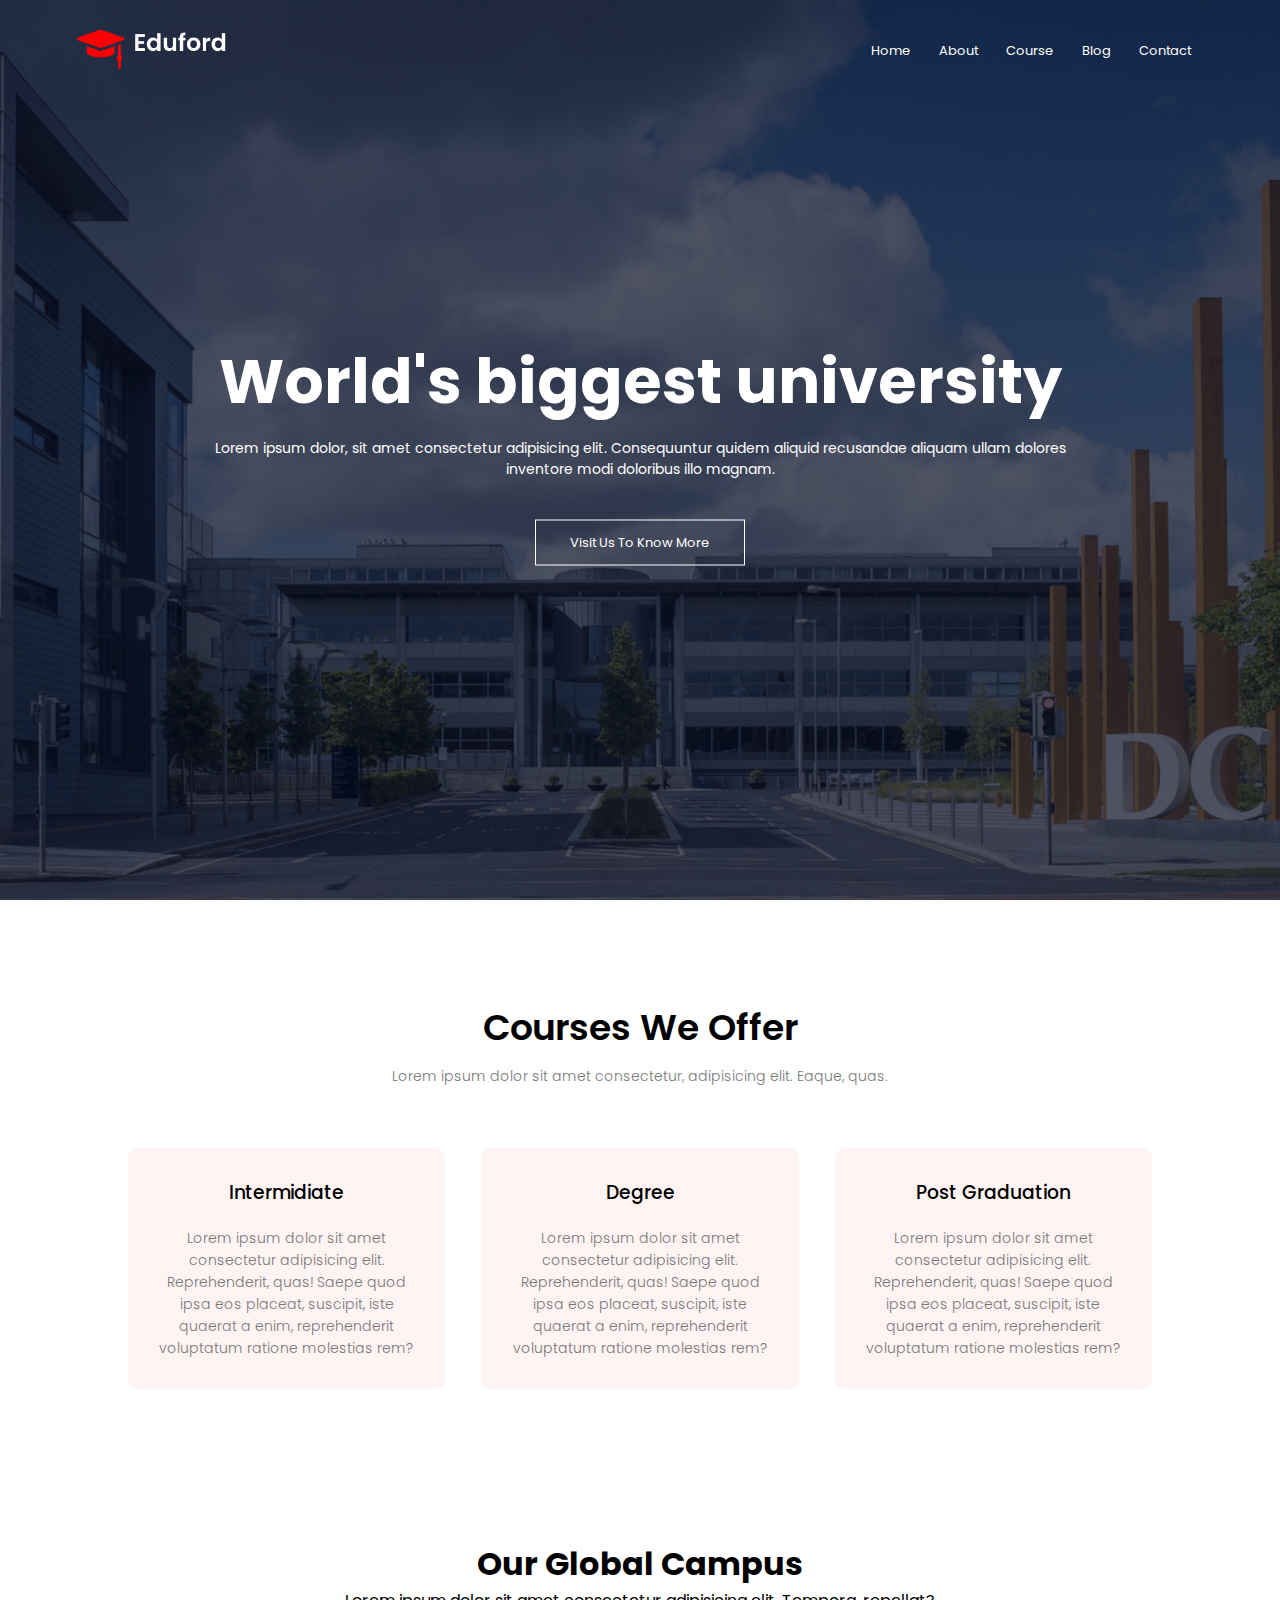
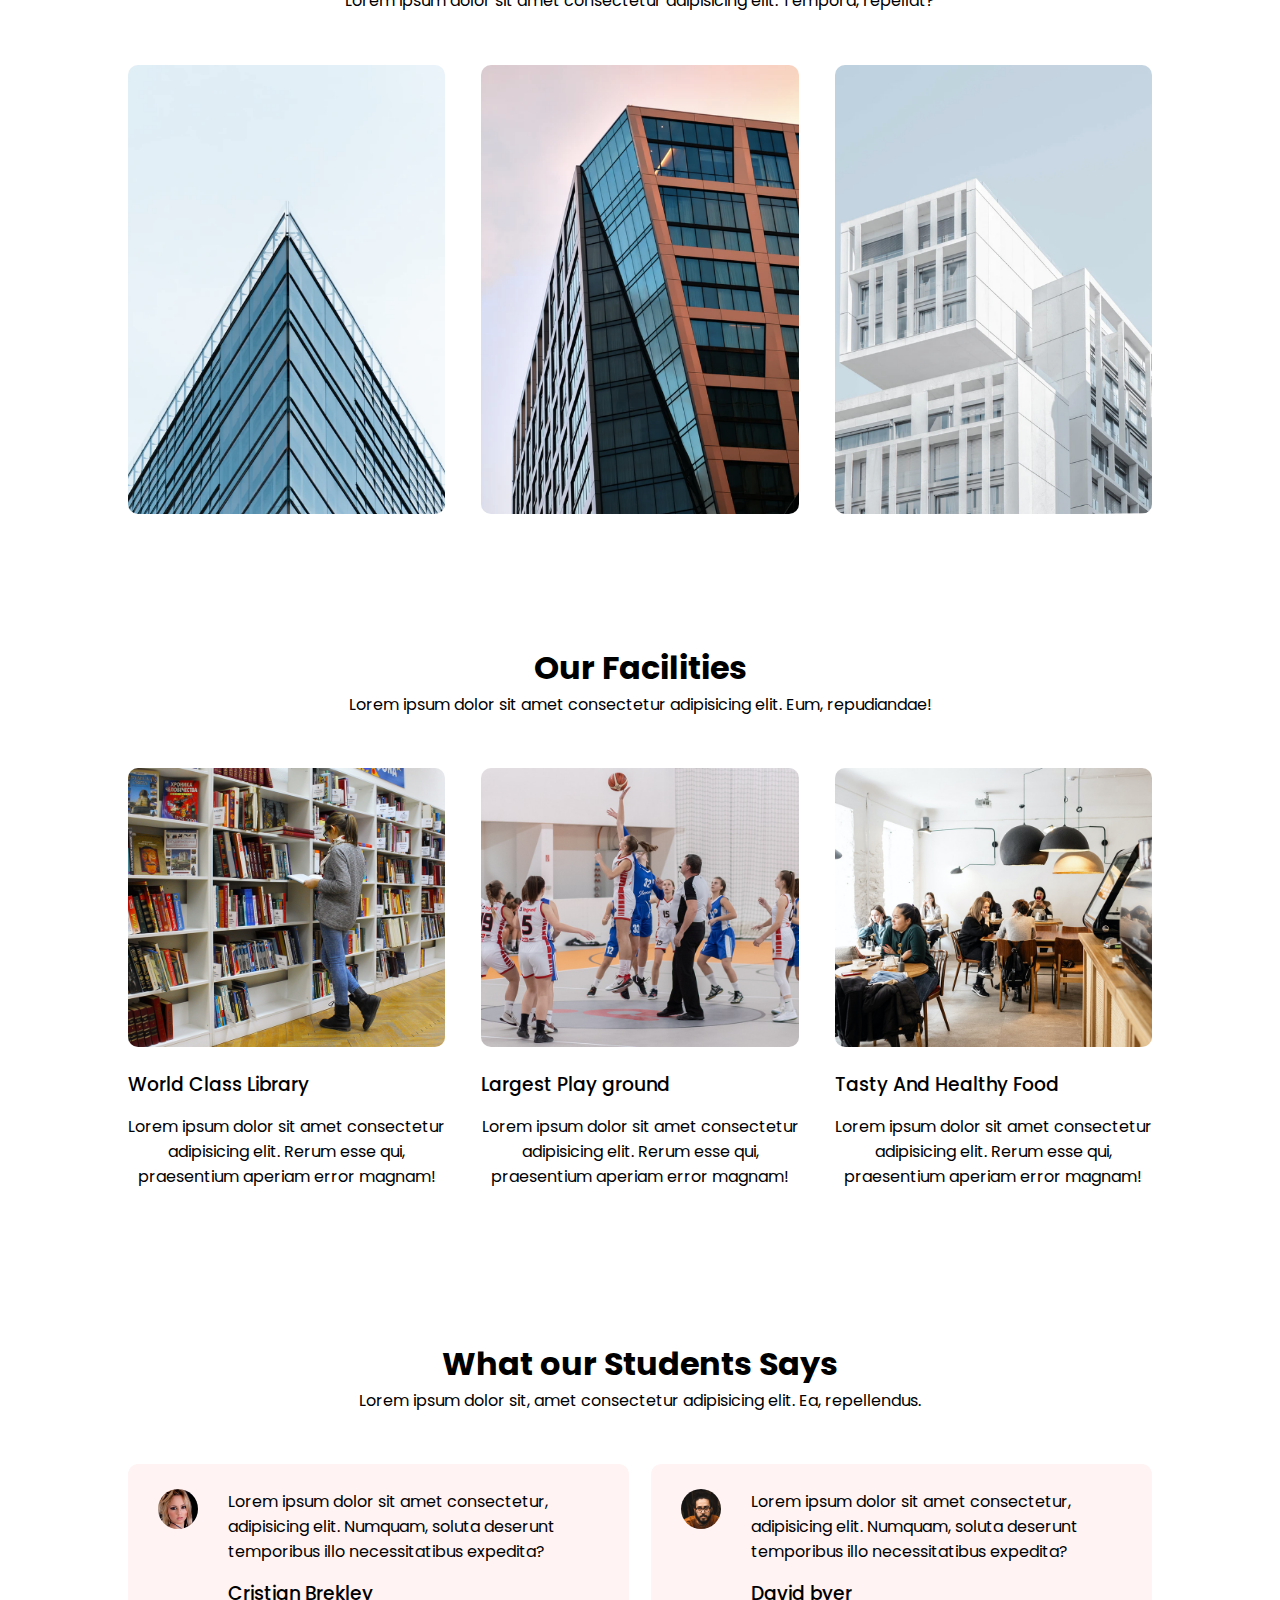
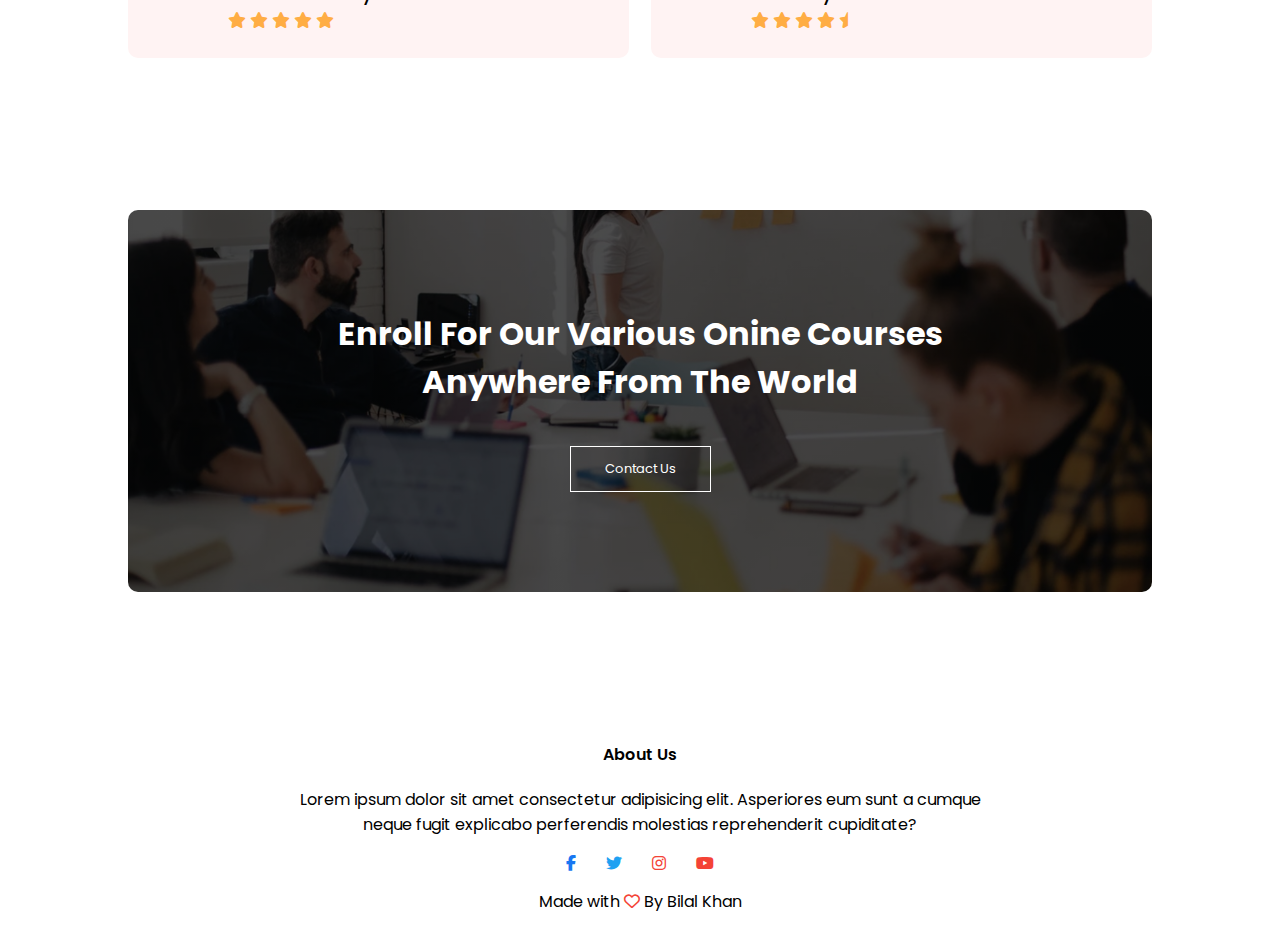
<file: index.html>
<!DOCTYPE html>
<html lang="en">
  <head>
    <meta charset="UTF-8" />
    <meta name="viewport" content="width=device-width, initial-scale=1.0" />
    <title>Uniersity</title>
    <link rel="stylesheet" href="style.css" />
    <link rel="preconnect" href="https://fonts.googleapis.com" />
    <link rel="preconnect" href="https://fonts.gstatic.com" crossorigin />
    <link
      href="https://fonts.googleapis.com/css2?family=Poppins:wght@100;200;300;400;500;600;700&display=swap"
      rel="stylesheet"
    />
    <link
      rel="stylesheet"
      href="https://cdnjs.cloudflare.com/ajax/libs/font-awesome/6.6.0/css/all.min.css"
    />
  </head>
  <body>
    <section class="header">
      <nav>
        <a href="index.html"><img src="images/logo.png" /></a>
        <div class="nav-links" id="navLinks">
          <i class="fa-solid fa-xmark" onclick="hideMenu()"></i>
          <ul>
            <li><a href="index.html">Home</a></li>
            <li><a href="about.html">About</a></li>
            <li><a href="course.html">Course</a></li>
            <li><a href="blog.html">Blog</a></li>
            <li><a href="contact.html">Contact</a></li>
          </ul>
        </div>
        <i class="fa-solid fa-bars" onclick="showMenu()"></i>
      </nav>

      <div class="text-box">
        <h1>World's biggest university</h1>
        <p>
          Lorem ipsum dolor, sit amet consectetur adipisicing elit. Consequuntur
          quidem aliquid recusandae aliquam ullam dolores <br />inventore modi
          doloribus illo magnam.
        </p>
        <a href="" class="hero-btn">Visit Us To Know More</a>
      </div>
    </section>

    <!-- course section-->

    <section class="course">
      <h1>Courses We Offer</h1>
      <p>
        Lorem ipsum dolor sit amet consectetur, adipisicing elit. Eaque, quas.
      </p>

      <div class="row">
        <div class="course-col">
          <h3>Intermidiate</h3>
          <p>
            Lorem ipsum dolor sit amet consectetur adipisicing elit.
            Reprehenderit, quas! Saepe quod ipsa eos placeat, suscipit, iste
            quaerat a enim, reprehenderit voluptatum ratione molestias rem?
          </p>
        </div>
        <div class="course-col">
          <h3>Degree</h3>
          <p>
            Lorem ipsum dolor sit amet consectetur adipisicing elit.
            Reprehenderit, quas! Saepe quod ipsa eos placeat, suscipit, iste
            quaerat a enim, reprehenderit voluptatum ratione molestias rem?
          </p>
        </div>
        <div class="course-col">
          <h3>Post Graduation</h3>
          <p>
            Lorem ipsum dolor sit amet consectetur adipisicing elit.
            Reprehenderit, quas! Saepe quod ipsa eos placeat, suscipit, iste
            quaerat a enim, reprehenderit voluptatum ratione molestias rem?
          </p>
        </div>
      </div>
    </section>

    <!-- campus section-->

    <section class="campus">
      <h1>Our Global Campus</h1>
      <p>
        Lorem ipsum dolor sit amet consectetur adipisicing elit. Tempora,
        repellat?
      </p>

      <div class="row">
        <div class="campus-col">
          <img src="images/london.png" />
          <div class="layer">
            <h3>London</h3>
          </div>
        </div>
        <div class="campus-col">
          <img src="images/newyork.png" />
          <div class="layer">
            <h3>Newyork</h3>
          </div>
        </div>
        <div class="campus-col">
          <img src="images/washington.png" />
          <div class="layer">
            <h3>Washington</h3>
          </div>
        </div>
      </div>
    </section>

    <!-- facilities section-->

    <section class="facilities">
      <h1>Our Facilities</h1>
      <p>
        Lorem ipsum dolor sit amet consectetur adipisicing elit. Eum,
        repudiandae!
      </p>

      <div class="row">
        <div class="facilities-col">
          <img src="images/library.png" />
          <h3>World Class Library</h3>
          <p>
            Lorem ipsum dolor sit amet consectetur adipisicing elit. Rerum esse
            qui, praesentium aperiam error magnam!
          </p>
        </div>
        <div class="facilities-col">
          <img src="images/basketball.png" />
          <h3>Largest Play ground</h3>
          <p>
            Lorem ipsum dolor sit amet consectetur adipisicing elit. Rerum esse
            qui, praesentium aperiam error magnam!
          </p>
        </div>
        <div class="facilities-col">
          <img src="images/cafeteria.png" />
          <h3>Tasty And Healthy Food</h3>
          <p>
            Lorem ipsum dolor sit amet consectetur adipisicing elit. Rerum esse
            qui, praesentium aperiam error magnam!
          </p>
        </div>
      </div>
    </section>

    <!-- testimonial section -->

    <section class="testimonials">
      <h1>What our Students Says</h1>
      <p>
        Lorem ipsum dolor sit, amet consectetur adipisicing elit. Ea,
        repellendus.
      </p>

      <div class="row">
        <div class="testimonials-col">
          <img src="images/user1.jpg" />
          <div>
            <p>
              Lorem ipsum dolor sit amet consectetur, adipisicing elit. Numquam,
              soluta deserunt temporibus illo necessitatibus expedita?
            </p>
            <h3>Cristian Brekley</h3>
            <i class="fa-solid fa-star"></i>
            <i class="fa-solid fa-star"></i>
            <i class="fa-solid fa-star"></i>
            <i class="fa-solid fa-star"></i>
            <i class="fa-solid fa-star"></i>
          </div>
        </div>
        <div class="testimonials-col">
          <img src="images/user2.jpg" />
          <div>
            <p>
              Lorem ipsum dolor sit amet consectetur, adipisicing elit. Numquam,
              soluta deserunt temporibus illo necessitatibus expedita?
            </p>
            <h3>David byer</h3>
            <i class="fa-solid fa-star"></i>
            <i class="fa-solid fa-star"></i>
            <i class="fa-solid fa-star"></i>
            <i class="fa-solid fa-star"></i>
            <i class="fa-solid fa-star-half"></i>
          </div>
        </div>
      </div>
    </section>

    <!-- call to action section -->

    <section class="cta">
      <h1>
        Enroll For Our Various Onine Courses <br />Anywhere From The World
      </h1>
      <a href="contact.html" class="hero-btn">Contact Us</a>
    </section>

    <!-- footer section -->

    <section class="footer">
      <h4>About Us</h4>
      <p>
        Lorem ipsum dolor sit amet consectetur adipisicing elit. Asperiores eum
        sunt a cumque <br />neque fugit explicabo perferendis molestias
        reprehenderit cupiditate?
      </p>
      <div class="icons">
        <i class="fa-brands fa-facebook-f" id="fb"></i>
        <i class="fa-brands fa-twitter" id="tw"></i>
        <i class="fa-brands fa-instagram"></i>
        <i class="fa-brands fa-youtube"></i>
      </div>
      <p>Made with <i class="fa-regular fa-heart"></i> By Bilal Khan</p>
    </section>

    <!-- this script is for toggle menu -->

    <script>
      var navLinks = document.getElementById("navLinks");

      function showMenu() {
        navLinks.style.right = "0";
      }

      function hideMenu() {
        navLinks.style.right = "-200px";
      }
    </script>
  </body>
</html>
</file>
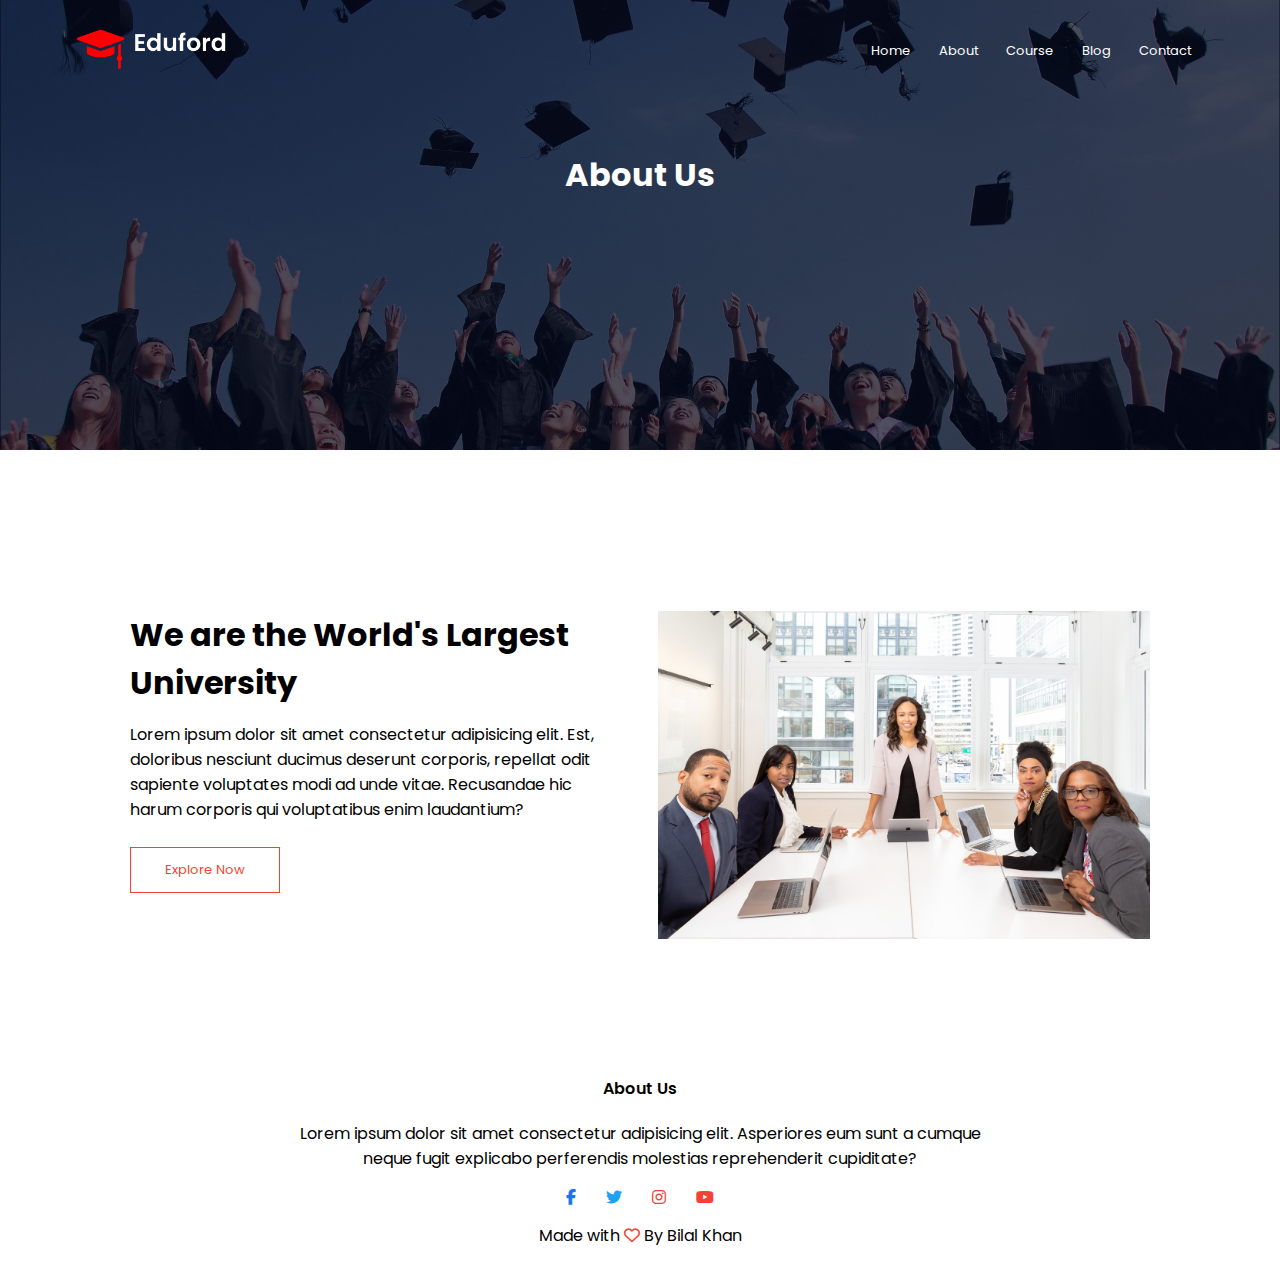
<file: about.html>
<!DOCTYPE html>
<html lang="en">
  <head>
    <meta charset="UTF-8" />
    <meta name="viewport" content="width=device-width, initial-scale=1.0" />
    <title>Uniersity</title>
    <link rel="stylesheet" href="style.css" />
    <link rel="preconnect" href="https://fonts.googleapis.com" />
    <link rel="preconnect" href="https://fonts.gstatic.com" crossorigin />
    <link
      href="https://fonts.googleapis.com/css2?family=Poppins:wght@100;200;300;400;500;600;700&display=swap"
      rel="stylesheet"
    />
    <link
      rel="stylesheet"
      href="https://cdnjs.cloudflare.com/ajax/libs/font-awesome/6.6.0/css/all.min.css"
    />
  </head>
  <body>
    <section class="sub-header">
      <nav>
        <a href="index.html"><img src="images/logo.png" /></a>
        <div class="nav-links" id="navLinks">
          <i class="fa-solid fa-xmark" onclick="hideMenu()"></i>
          <ul>
            <li><a href="index.html">Home</a></li>
            <li><a href="about.html">About</a></li>
            <li><a href="course.html">Course</a></li>
            <li><a href="blog.html">Blog</a></li>
            <li><a href="contact.html">Contact</a></li>
          </ul>
        </div>
        <i class="fa-solid fa-bars" onclick="showMenu()"></i>
      </nav>

      <h1>About Us</h1>
    </section>

    <!---about us content-->

    <section class="about-us">
      <div class="row">
        <div class="about-col">
          <h1>We are the World's Largest University</h1>
          <p>
            Lorem ipsum dolor sit amet consectetur adipisicing elit. Est,
            doloribus nesciunt ducimus deserunt corporis, repellat odit sapiente
            voluptates modi ad unde vitae. Recusandae hic harum corporis qui
            voluptatibus enim laudantium?
          </p>
          <a href="" class="hero-btn red-btn">Explore Now</a>
        </div>
        <div class="about-col">
          <img src="images/about.jpg" />
        </div>
      </div>
    </section>

    <!-- footer section -->

    <section class="footer">
      <h4>About Us</h4>
      <p>
        Lorem ipsum dolor sit amet consectetur adipisicing elit. Asperiores eum
        sunt a cumque <br />neque fugit explicabo perferendis molestias
        reprehenderit cupiditate?
      </p>
      <div class="icons">
        <i class="fa-brands fa-facebook-f" id="fb"></i>
        <i class="fa-brands fa-twitter" id="tw"></i>
        <i class="fa-brands fa-instagram"></i>
        <i class="fa-brands fa-youtube"></i>
      </div>
      <p>Made with <i class="fa-regular fa-heart"></i> By Bilal Khan</p>
    </section>

    <!-- this script is for toggle menu -->

    <script>
      var navLinks = document.getElementById("navLinks");

      function showMenu() {
        navLinks.style.right = "0";
      }

      function hideMenu() {
        navLinks.style.right = "-200px";
      }
    </script>
  </body>
</html>
</file>
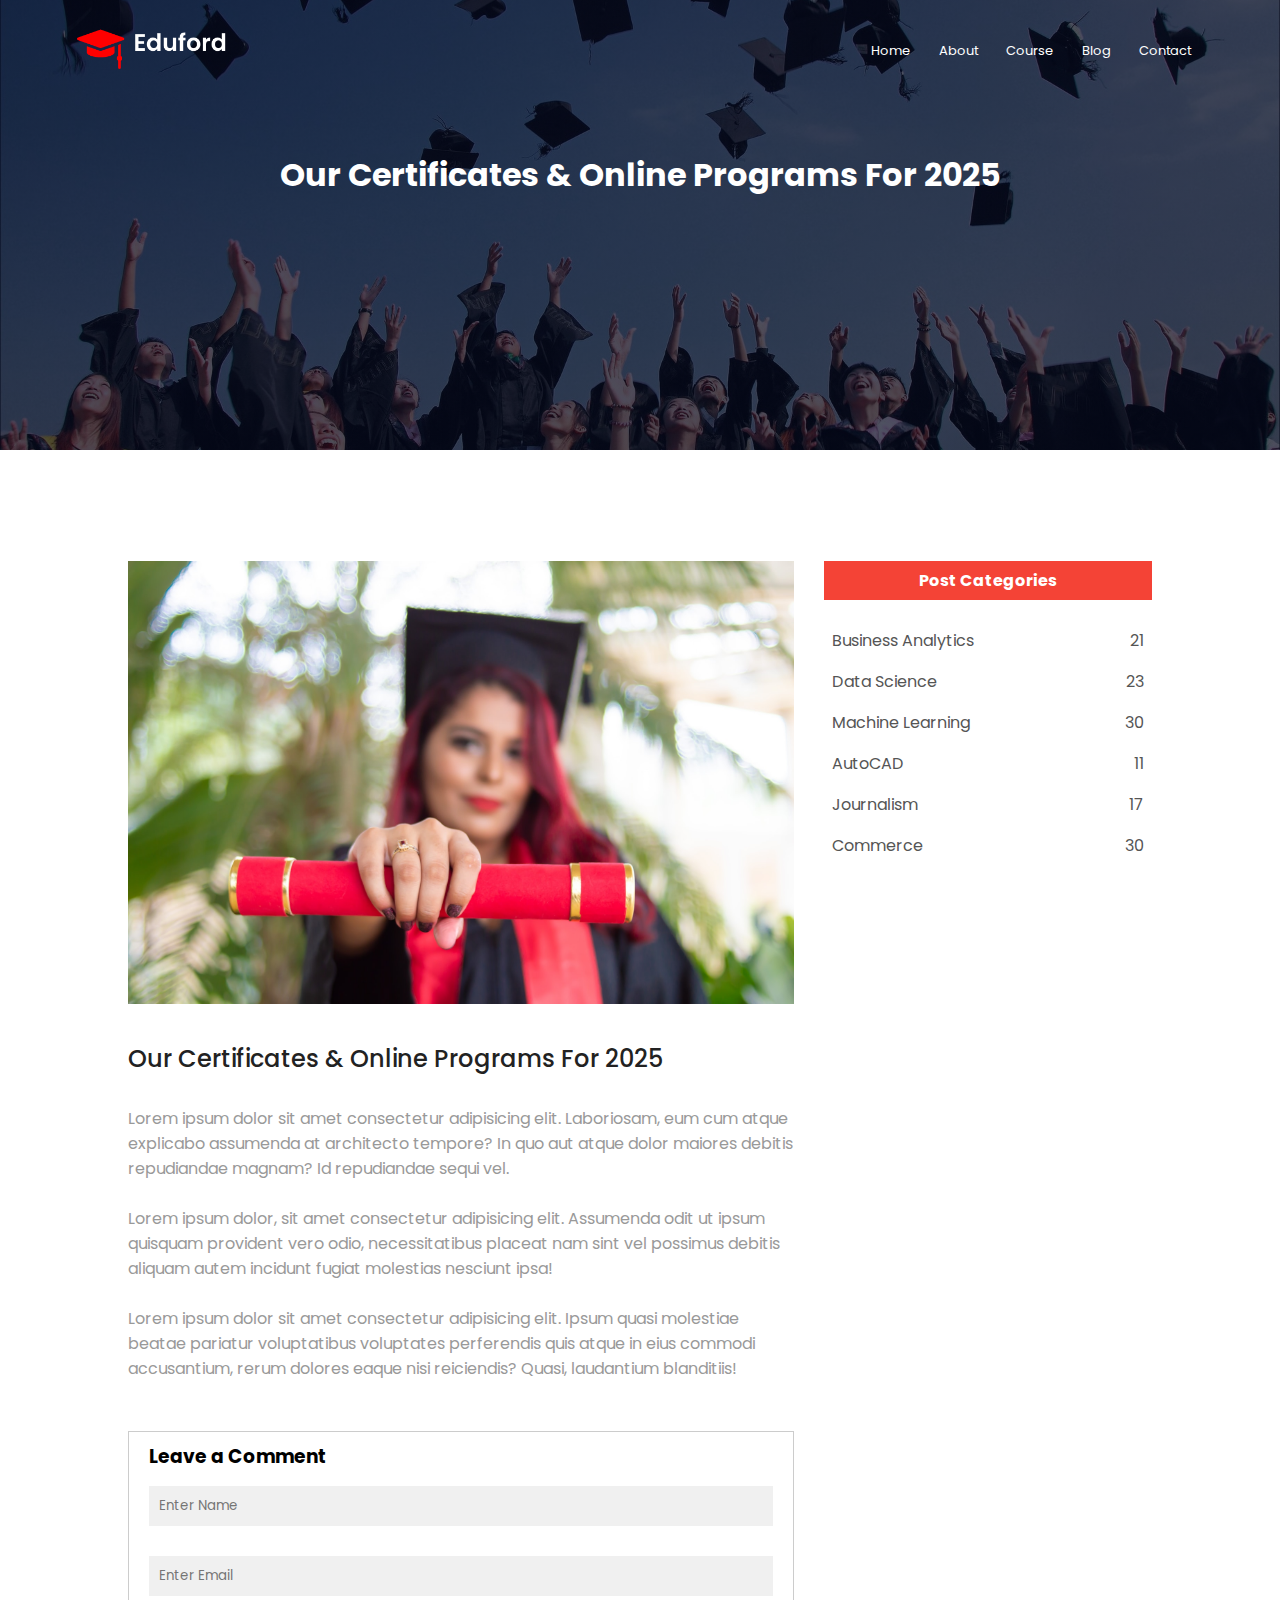
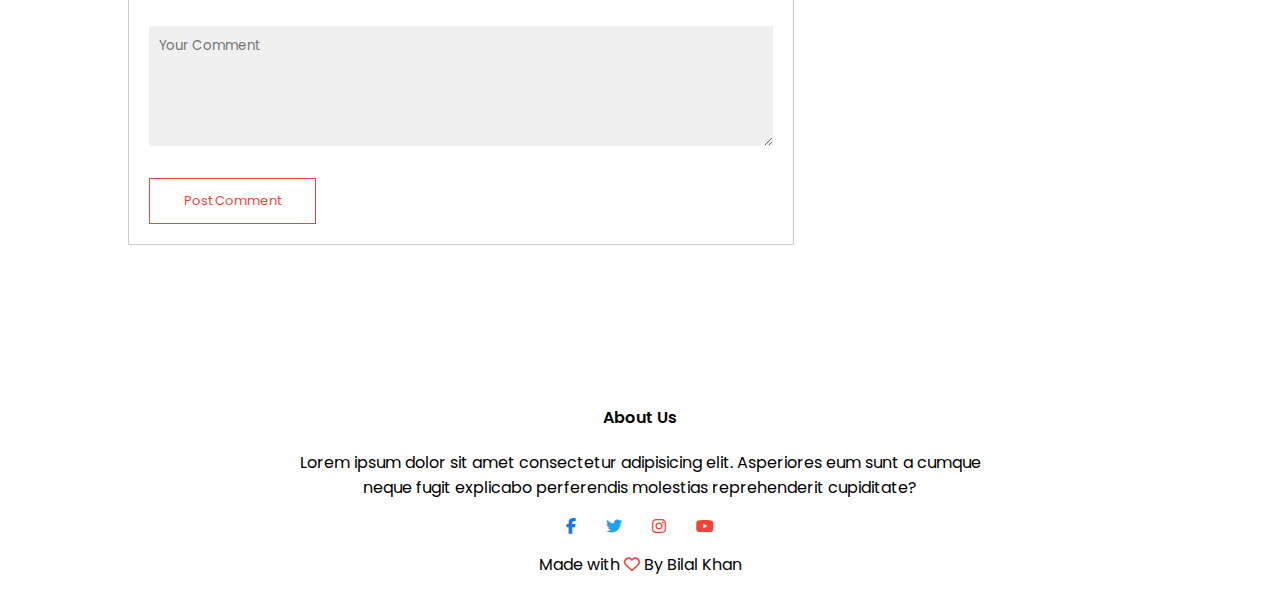
<file: blog.html>
<!DOCTYPE html>
<html lang="en">
  <head>
    <meta charset="UTF-8" />
    <meta name="viewport" content="width=device-width, initial-scale=1.0" />
    <title>Uniersity</title>
    <link rel="stylesheet" href="style.css" />
    <link rel="preconnect" href="https://fonts.googleapis.com" />
    <link rel="preconnect" href="https://fonts.gstatic.com" crossorigin />
    <link
      href="https://fonts.googleapis.com/css2?family=Poppins:wght@100;200;300;400;500;600;700&display=swap"
      rel="stylesheet"
    />
    <link
      rel="stylesheet"
      href="https://cdnjs.cloudflare.com/ajax/libs/font-awesome/6.6.0/css/all.min.css"
    />
  </head>
  <body>
    <section class="sub-header">
      <nav>
        <a href="index.html"><img src="images/logo.png" /></a>
        <div class="nav-links" id="navLinks">
          <i class="fa-solid fa-xmark" onclick="hideMenu()"></i>
          <ul>
            <li><a href="index.html">Home</a></li>
            <li><a href="about.html">About</a></li>
            <li><a href="course.html">Course</a></li>
            <li><a href="blog.html">Blog</a></li>
            <li><a href="contact.html">Contact</a></li>
          </ul>
        </div>
        <i class="fa-solid fa-bars" onclick="showMenu()"></i>
      </nav>

      <h1>Our Certificates & Online Programs For 2025</h1>
    </section>

    <section class="blog-content">
      <div class="row">
        <div class="blog-left">
          <img src="images/certificate.jpg" />
          <h2>Our Certificates & Online Programs For 2025</h2>
          <p>
            Lorem ipsum dolor sit amet consectetur adipisicing elit. Laboriosam,
            eum cum atque explicabo assumenda at architecto tempore? In quo aut
            atque dolor maiores debitis repudiandae magnam? Id repudiandae sequi
            vel.
          </p>
          <br />
          <p>
            Lorem ipsum dolor, sit amet consectetur adipisicing elit. Assumenda
            odit ut ipsum quisquam provident vero odio, necessitatibus placeat
            nam sint vel possimus debitis aliquam autem incidunt fugiat
            molestias nesciunt ipsa!
          </p>
          <br />
          <p>
            Lorem ipsum dolor sit amet consectetur adipisicing elit. Ipsum quasi
            molestiae beatae pariatur voluptatibus voluptates perferendis quis
            atque in eius commodi accusantium, rerum dolores eaque nisi
            reiciendis? Quasi, laudantium blanditiis!
          </p>

          <div class="comment-box">
            <h3>Leave a Comment</h3>
            <form class="comment-form">
              <input type="text" placeholder="Enter Name" />
              <input type="email" placeholder="Enter Email" />
              <textarea rows="5" placeholder="Your Comment"></textarea>
              <button type="submit" class="hero-btn red-btn">
                Post Comment
              </button>
            </form>
          </div>
        </div>
        <div class="blog-right">
          <h3>Post Categories</h3>
          <div>
            <span>Business Analytics</span>
            <span>21</span>
          </div>
          <div>
            <span>Data Science</span>
            <span>23</span>
          </div>
          <div>
            <span>Machine Learning</span>
            <span>30</span>
          </div>
          <div>
            <span>AutoCAD</span>
            <span>11</span>
          </div>
          <div>
            <span>Journalism</span>
            <span>17</span>
          </div>
          <div>
            <span>Commerce</span>
            <span>30</span>
          </div>
        </div>
      </div>
    </section>

    <!-- footer section -->

    <section class="footer">
      <h4>About Us</h4>
      <p>
        Lorem ipsum dolor sit amet consectetur adipisicing elit. Asperiores eum
        sunt a cumque <br />neque fugit explicabo perferendis molestias
        reprehenderit cupiditate?
      </p>
      <div class="icons">
        <i class="fa-brands fa-facebook-f" id="fb"></i>
        <i class="fa-brands fa-twitter" id="tw"></i>
        <i class="fa-brands fa-instagram"></i>
        <i class="fa-brands fa-youtube"></i>
      </div>
      <p>Made with <i class="fa-regular fa-heart"></i> By Bilal Khan</p>
    </section>

    <!-- this script is for toggle menu -->

    <script>
      var navLinks = document.getElementById("navLinks");

      function showMenu() {
        navLinks.style.right = "0";
      }

      function hideMenu() {
        navLinks.style.right = "-200px";
      }
    </script>
  </body>
</html>
</file>
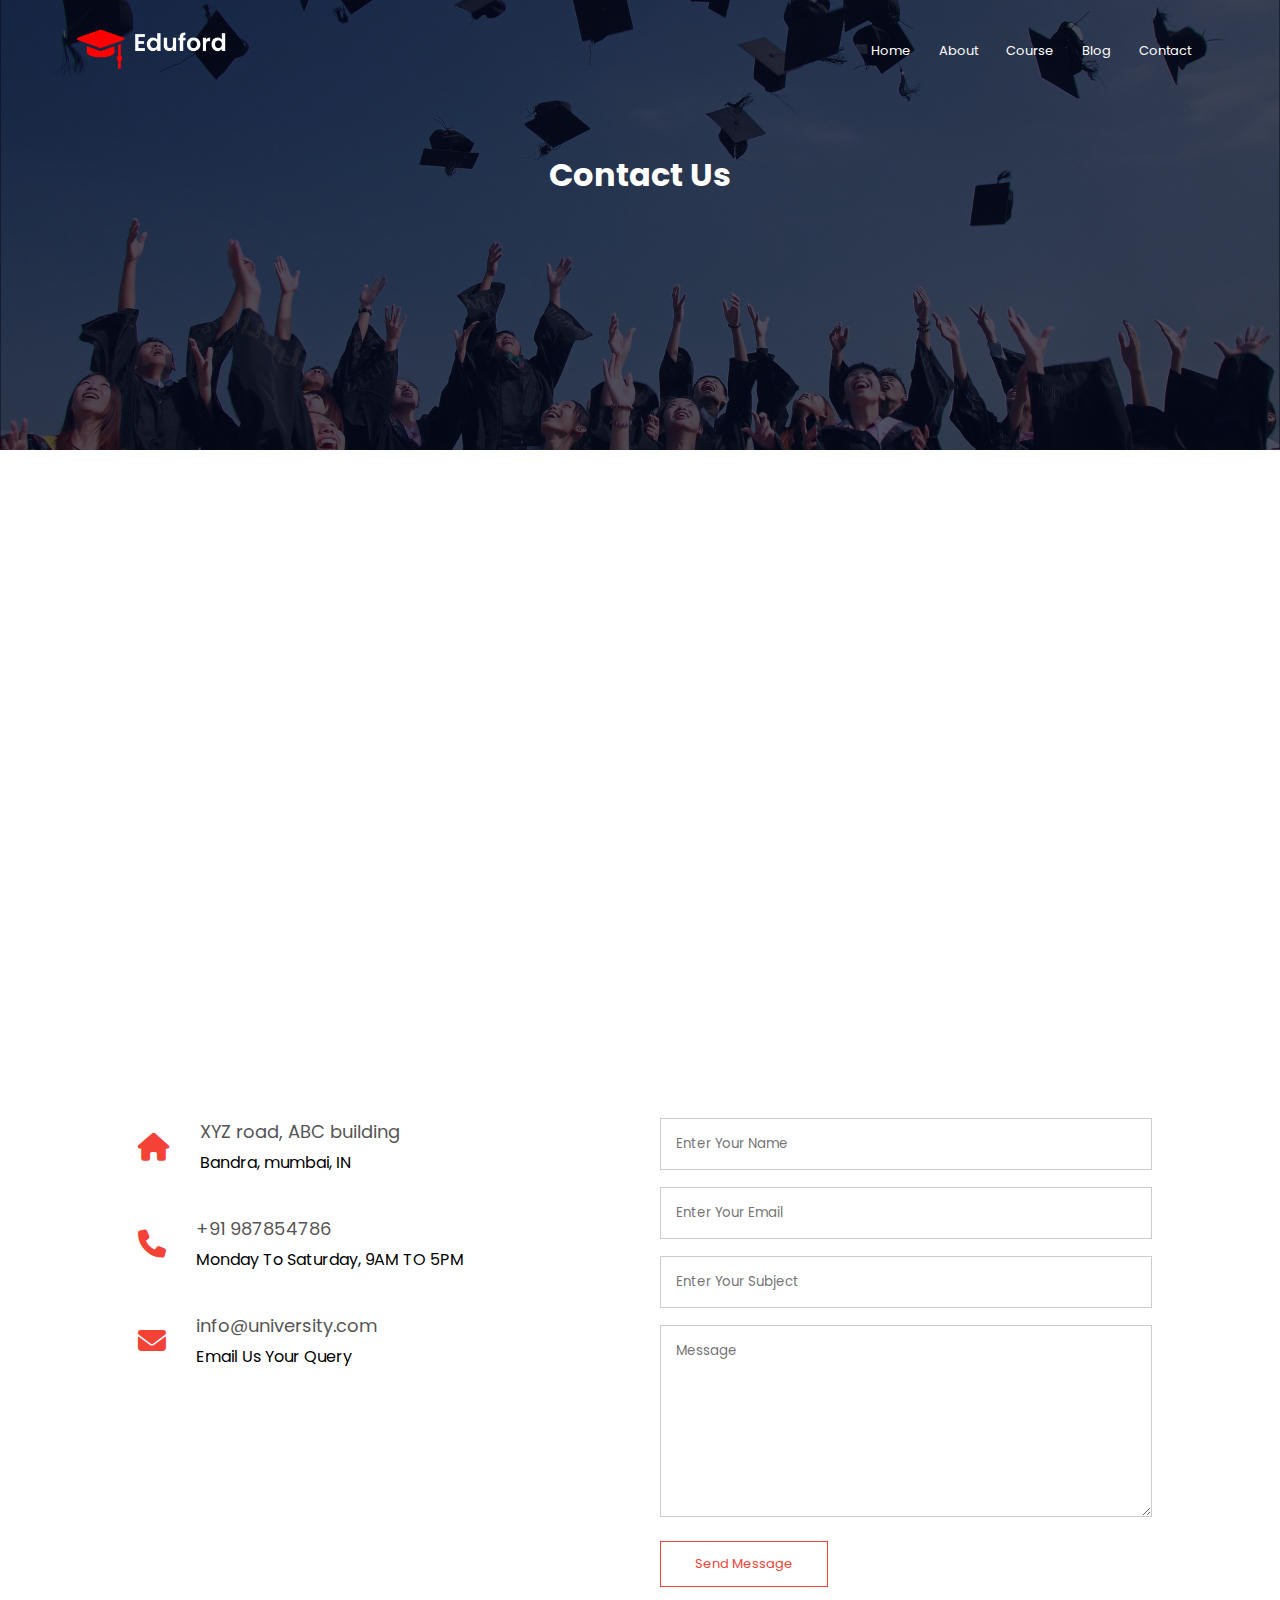
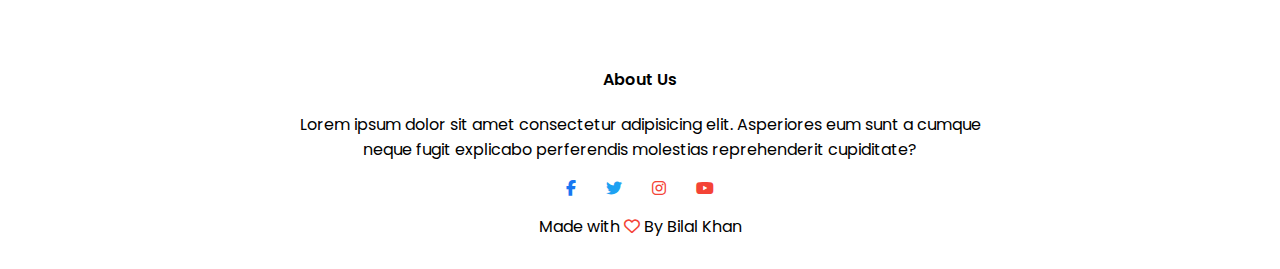
<file: contact.html>
<!DOCTYPE html>
<html lang="en">
  <head>
    <meta charset="UTF-8" />
    <meta name="viewport" content="width=device-width, initial-scale=1.0" />
    <title>Uniersity</title>
    <link rel="stylesheet" href="style.css" />
    <link rel="preconnect" href="https://fonts.googleapis.com" />
    <link rel="preconnect" href="https://fonts.gstatic.com" crossorigin />
    <link
      href="https://fonts.googleapis.com/css2?family=Poppins:wght@100;200;300;400;500;600;700&display=swap"
      rel="stylesheet"
    />
    <link
      rel="stylesheet"
      href="https://cdnjs.cloudflare.com/ajax/libs/font-awesome/6.6.0/css/all.min.css"
    />
  </head>
  <body>
    <section class="sub-header">
      <nav>
        <a href="index.html"><img src="images/logo.png" /></a>
        <div class="nav-links" id="navLinks">
          <i class="fa-solid fa-xmark" onclick="hideMenu()"></i>
          <ul>
            <li><a href="index.html">Home</a></li>
            <li><a href="about.html">About</a></li>
            <li><a href="course.html">Course</a></li>
            <li><a href="blog.html">Blog</a></li>
            <li><a href="contact.html">Contact</a></li>
          </ul>
        </div>
        <i class="fa-solid fa-bars" onclick="showMenu()"></i>
      </nav>

      <h1>Contact Us</h1>
    </section>

    <!-- contact us section -->

    <section class="location">
      <iframe
        src="https://www.google.com/maps/embed?pb=!1m18!1m12!1m3!1d942.7327318532066!2d72.82547422837152!3d19.066774298878837!2m3!1f0!2f0!3f0!3m2!1i1024!2i768!4f13.1!3m3!1m2!1s0x3be7c90ee61a46d9%3A0x632e25778a624051!2sRizvi%20College%20of%20Engineering!5e0!3m2!1sen!2sin!4v1752864995233!5m2!1sen!2sin"
        width="600"
        height="450"
        style="border: 0"
        allowfullscreen=""
        loading="lazy"
        referrerpolicy="no-referrer-when-downgrade"
      ></iframe>
    </section>

    <section class="contact-us">
      <div class="row">
        <div class="contact-col">
          <div>
            <i class="fa fa-home"></i>
            <span>
              <h5>XYZ road, ABC building</h5>
              <p>Bandra, mumbai, IN</p>
            </span>
          </div>
          <div>
            <i class="fa fa-phone"></i>
            <span>
              <h5>+91 987854786</h5>
              <p>Monday To Saturday, 9AM TO 5PM</p>
            </span>
          </div>
          <div>
            <i class="fa fa-envelope"></i>
            <span>
              <h5>info@university.com</h5>
              <p>Email Us Your Query</p>
            </span>
          </div>
        </div>
        <div class="contact-col">
            <form action="form-handler.php" method="post">
                <input type="text" name="name" placeholder="Enter Your Name" required>
                <input type="text" name="email" placeholder="Enter Your Email" required>
                <input type="text" name="subject" placeholder="Enter Your Subject" required>
                <textarea name="Message" placeholder="Message" rows="8" required></textarea>
                <button type="submit" class="hero-btn red-btn">Send Message</button>
            </form>
        </div>
      </div>
    </section>

    <!-- footer section -->

    <section class="footer">
      <h4>About Us</h4>
      <p>
        Lorem ipsum dolor sit amet consectetur adipisicing elit. Asperiores eum
        sunt a cumque <br />neque fugit explicabo perferendis molestias
        reprehenderit cupiditate?
      </p>
      <div class="icons">
        <i class="fa-brands fa-facebook-f" id="fb"></i>
        <i class="fa-brands fa-twitter" id="tw"></i>
        <i class="fa-brands fa-instagram"></i>
        <i class="fa-brands fa-youtube"></i>
      </div>
      <p>Made with <i class="fa-regular fa-heart"></i> By Bilal Khan</p>
    </section>

    <!-- this script is for toggle menu -->

    <script>
      var navLinks = document.getElementById("navLinks");

      function showMenu() {
        navLinks.style.right = "0";
      }

      function hideMenu() {
        navLinks.style.right = "-200px";
      }
    </script>
  </body>
</html>
</file>
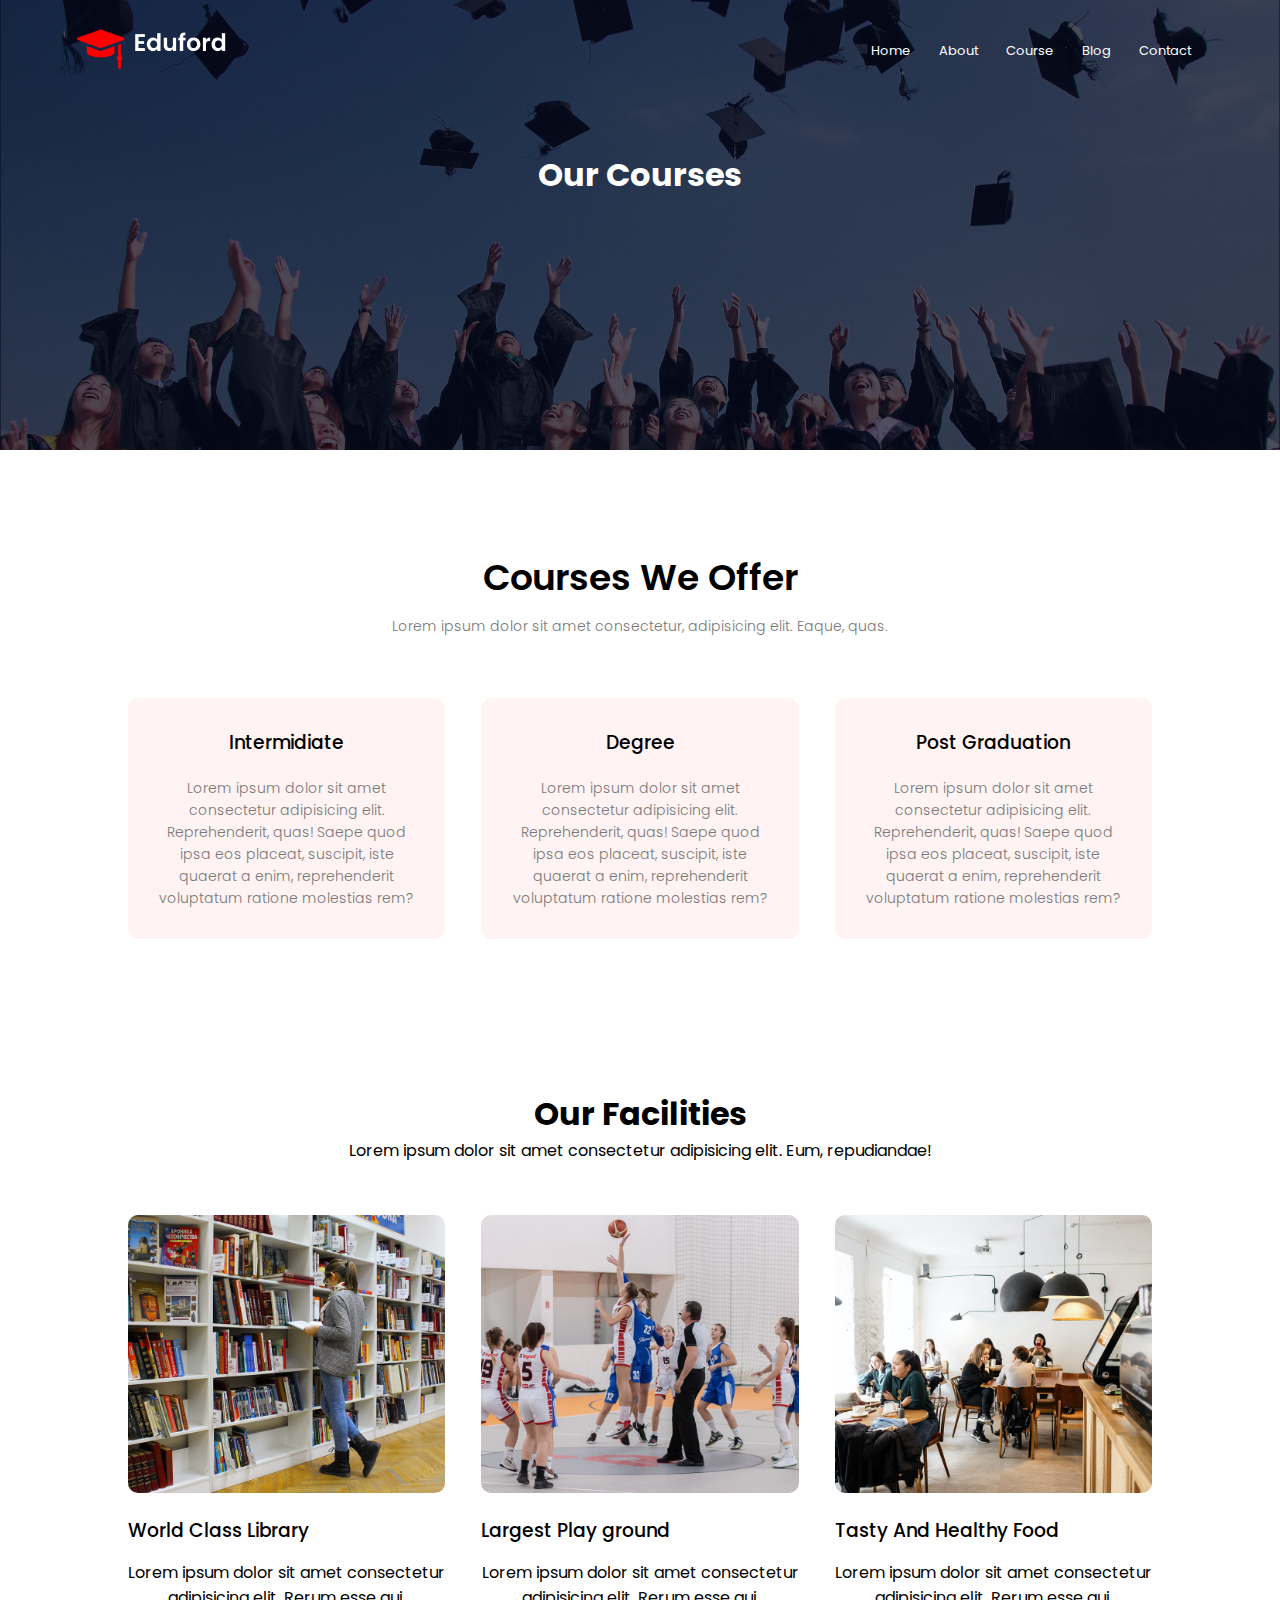
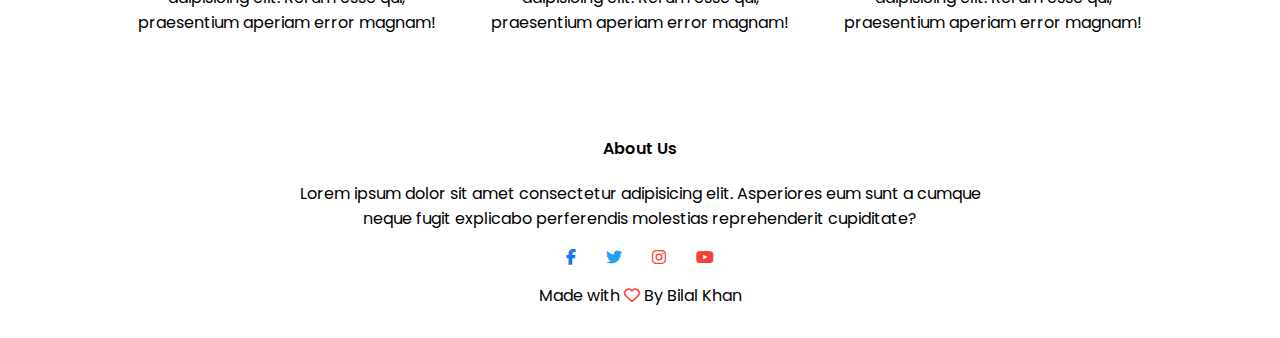
<file: course.html>
<!DOCTYPE html>
<html lang="en">
  <head>
    <meta charset="UTF-8" />
    <meta name="viewport" content="width=device-width, initial-scale=1.0" />
    <title>Uniersity</title>
    <link rel="stylesheet" href="style.css" />
    <link rel="preconnect" href="https://fonts.googleapis.com" />
    <link rel="preconnect" href="https://fonts.gstatic.com" crossorigin />
    <link
      href="https://fonts.googleapis.com/css2?family=Poppins:wght@100;200;300;400;500;600;700&display=swap"
      rel="stylesheet"
    />
    <link
      rel="stylesheet"
      href="https://cdnjs.cloudflare.com/ajax/libs/font-awesome/6.6.0/css/all.min.css"
    />
  </head>
  <body>
    <section class="sub-header">
      <nav>
        <a href="index.html"><img src="images/logo.png" /></a>
        <div class="nav-links" id="navLinks">
          <i class="fa-solid fa-xmark" onclick="hideMenu()"></i>
          <ul>
            <li><a href="index.html">Home</a></li>
            <li><a href="about.html">About</a></li>
            <li><a href="course.html">Course</a></li>
            <li><a href="blog.html">Blog</a></li>
            <li><a href="contact.html">Contact</a></li>
          </ul>
        </div>
        <i class="fa-solid fa-bars" onclick="showMenu()"></i>
      </nav>

      <h1>Our Courses</h1>
    </section>

    <!---Our Courses content-->

    <section class="course">
      <h1>Courses We Offer</h1>
      <p>
        Lorem ipsum dolor sit amet consectetur, adipisicing elit. Eaque, quas.
      </p>

      <div class="row">
        <div class="course-col">
          <h3>Intermidiate</h3>
          <p>
            Lorem ipsum dolor sit amet consectetur adipisicing elit.
            Reprehenderit, quas! Saepe quod ipsa eos placeat, suscipit, iste
            quaerat a enim, reprehenderit voluptatum ratione molestias rem?
          </p>
        </div>
        <div class="course-col">
          <h3>Degree</h3>
          <p>
            Lorem ipsum dolor sit amet consectetur adipisicing elit.
            Reprehenderit, quas! Saepe quod ipsa eos placeat, suscipit, iste
            quaerat a enim, reprehenderit voluptatum ratione molestias rem?
          </p>
        </div>
        <div class="course-col">
          <h3>Post Graduation</h3>
          <p>
            Lorem ipsum dolor sit amet consectetur adipisicing elit.
            Reprehenderit, quas! Saepe quod ipsa eos placeat, suscipit, iste
            quaerat a enim, reprehenderit voluptatum ratione molestias rem?
          </p>
        </div>
      </div>
    </section>

    <!-- facilities section-->

    <section class="facilities">
      <h1>Our Facilities</h1>
      <p>
        Lorem ipsum dolor sit amet consectetur adipisicing elit. Eum,
        repudiandae!
      </p>

      <div class="row">
        <div class="facilities-col">
          <img src="images/library.png" />
          <h3>World Class Library</h3>
          <p>
            Lorem ipsum dolor sit amet consectetur adipisicing elit. Rerum esse
            qui, praesentium aperiam error magnam!
          </p>
        </div>
        <div class="facilities-col">
          <img src="images/basketball.png" />
          <h3>Largest Play ground</h3>
          <p>
            Lorem ipsum dolor sit amet consectetur adipisicing elit. Rerum esse
            qui, praesentium aperiam error magnam!
          </p>
        </div>
        <div class="facilities-col">
          <img src="images/cafeteria.png" />
          <h3>Tasty And Healthy Food</h3>
          <p>
            Lorem ipsum dolor sit amet consectetur adipisicing elit. Rerum esse
            qui, praesentium aperiam error magnam!
          </p>
        </div>
      </div>
    </section>

    <!-- footer section -->

    <section class="footer">
      <h4>About Us</h4>
      <p>
        Lorem ipsum dolor sit amet consectetur adipisicing elit. Asperiores eum
        sunt a cumque <br />neque fugit explicabo perferendis molestias
        reprehenderit cupiditate?
      </p>
      <div class="icons">
        <i class="fa-brands fa-facebook-f" id="fb"></i>
        <i class="fa-brands fa-twitter" id="tw"></i>
        <i class="fa-brands fa-instagram"></i>
        <i class="fa-brands fa-youtube"></i>
      </div>
      <p>Made with <i class="fa-regular fa-heart"></i> By Bilal Khan</p>
    </section>

    <!-- this script is for toggle menu -->

    <script>
      var navLinks = document.getElementById("navLinks");

      function showMenu() {
        navLinks.style.right = "0";
      }

      function hideMenu() {
        navLinks.style.right = "-200px";
      }
    </script>
  </body>
</html>
</file>
<file: style.css>
*{
    margin: 0;
    padding: 0;
    font-family: 'Poppins', sans-serif;
}

/*navbar css*/
.header{
    min-height: 100vh;
    width: 100%;
    background-image: linear-gradient(rgba(4,9,30,0.7),rgba(4,9,30,0.7)),url(images/banner.png);
    background-position: center;
    position: relative;
    background-size: cover;
}

nav{
    display: flex;
    padding: 2% 6%;
    justify-content: space-between;
    align-items: center;
}

nav img{
    width: 150px;
}

.nav-links{
    flex: 1;
    text-align: right;
}

.nav-links ul li{
   list-style: none;
    display: inline-block;
    padding: 8px 12px;
    position: relative;
}

.nav-links ul li a{
    color: #fff;
    text-decoration: none;
    font-size: 13px;
}

.nav-links ul li::after{
    content: '';
    width: 0%;
    height: 2px;
    background: #f44336;
    display: block;
    margin: auto;
    transition: 0.5s;
}

.nav-links ul li:hover::after{
    width: 100%;
}

/*text-box css*/

.text-box{
    width: 90%;
    color: #fff;
    position: absolute;
    top: 50%;
    left: 50%;
    transform: translate(-50%, -50%);
    text-align: center;
}

.text-box h1{
    font-size: 62px;
}

.text-box p{
    margin: 10px 0 40px;
    font-size: 14px;
    color: #fff;
}

.hero-btn{
    display: inline-block;
    text-decoration: none;
    color: #fff;
    border: 1px solid #fff;
    padding: 12px 34px;
    font-size: 13px;
    background: transparent;
    position: relative;
    cursor: pointer;
}

.hero-btn:hover{
    border: 1px solid #f44336;
    background: #f44336;
    transition: 1s;
}

nav .fa-solid{
    display: none;
}

@media(max-width: 720px){
    .text-box h1{
        font-size: 20px;
    }

    .nav-links{
        position: fixed;
        background: #f44336;
        height: 100vh;
        width: 200px;
        top: 0;
        right: -200px;
        text-align: left;
        z-index: 2;
        transition: 1s;
    }

    .nav-links ul li{
        display: block;
    }

    nav .fa-solid{
        display: block;
        color: #fff;
        margin: 10px;
        font-size: 22px;
        cursor: pointer;
    }

    .nav-links ul{
        padding: 30px;
    }
}

/*courses section css*/

.course{
    width: 80%;
    margin: auto;
    text-align: center;
    padding-top: 100px;
}

.course h1{
    font-size: 36px;
    font-weight: 600;
}

.course p{
    color: #777;
    font-size: 14px;
    font-weight: 300;
    line-height: 22px;
    padding: 10px;
}

.row{
    margin-top: 5%;
    display: flex;
    justify-content: space-between;
}

.course-col{
    flex-basis: 31%;
    background: #fff3f3;
    border-radius: 10px;
    margin-bottom: 5%;
    padding: 20px 12px;
    box-sizing: border-box;
}

.course-col h3{
    text-align: center;
    font-weight: 500;
    margin: 10px 0;
}

.course-col:hover{
    box-shadow: 0 0 20px 0px rgba(0,0,0,0.2);
}

@media(max-width: 720px){

    .row{
        flex-direction: column;
    }
}

/*campus section css*/

.campus{
    width: 80%;
    margin: auto;
    padding-top: 100px;
    text-align: center;
}

.campus-col{
    flex-basis: 31%;
    border-radius: 10px;
    margin-bottom: 30px;
    position: relative;
    overflow: hidden;
}

.campus-col img{
    width: 100%;
    display: block;
}

.layer{
    background: transparent;
    height: 100%;
    width: 100%;
    position: absolute;
    top: 0;
    left: 0;
    transition: 0.5s;

}

.layer:hover{
    background: rgba(226,0,0,0.7);
}

.layer h3{
    font-weight: 500;
    width: 100%;
    color: #fff;
    font-size: 26px;
    bottom: 0;
    left: 50%;
    transform: translateX(-50%);
    position: absolute;
    opacity: 0;
    transition: 0.5s;
}

.layer:hover h3{
    bottom: 49%;
    opacity: 1;
}

/*facilities section css*/


.facilities{
    width: 80%;
    margin: auto;
    padding-top: 100px;
    text-align: center;
}

.facilities-col{
    flex-basis: 31%;
    border-radius: 10px;
    margin-bottom: 5%;
}

.facilities-col img{
    width: 100%;
    border-radius: 10px;
}

.facilities-col p{
    padding: 0;
}

.facilities-col h3{
    margin-top: 16px;
    margin-bottom: 15px;
    text-align: left;
    font-weight: 500;
}

/*testimonials section css*/

.testimonials{
    width: 80%;
    margin: auto;
    padding-top: 100px;
    text-align: center;
}

.testimonials-col{
    flex-basis: 44%;
    border-radius: 10px;
    margin-bottom: 5%;
    text-align: left;
    padding: 25px;
    cursor: pointer;
    display: flex;
    background: #fff3f3;
}

.testimonials-col img{
    height: 40px;
    margin-left: 5px;
    margin-right: 30px;
    border-radius: 50%;
}

.testimonials-col p{
    padding: 0;
}

.testimonials-col h3{
    font-weight: 500;
    margin-top: 15px;
    text-align: left;
}

.testimonials-col .fa-solid{
    color: #ffad44;
    /* color: #f44336; */
}

@media(max-width: 720px){
    .testimonials-col img{
    margin-left: 0;
    margin-right: 15px;
}
}

/*call to action section css*/

.cta{
    margin: 100px auto;
    width: 80%;
    background-image: linear-gradient(rgba(0,0,0,0.7),rgba(0,0,0,0.7)),url(images/banner2.jpg);
    background-position: center;
    background-size: cover;
    border-radius: 10px;
    text-align: center;
    padding: 100px 0;
}

.cta h1{
    color: #fff;
    margin-bottom: 40px;
    padding: 0;
}

@media(max-width: 720px){
    .cta h1{
        font-size: 20px;
}
}

/*footer section css*/

.footer{
    width: 100%;
    text-align: center;
    padding: 30px 0;
}

.footer h4{
    margin-bottom: 20px;
    margin-top: 20px;
    font-weight: 600;
}

.footer p{
    padding: 0;
}

.icons .fa-brands{
    color: #f44336;
    margin: 0 13px;
    cursor: pointer;
    padding: 18px 0;
}

#fb {
  color: #1877f2; /* Facebook blue */
}

#tw {
  color: #1da1f2; /* Twitter light blue */
}

.footer p .fa-regular{
    color: #f44336;
}

@media(max-width: 720px){
    .footer p{
        width: 80%;
        margin: auto;
        text-align: center;
}
}



/* About Page css*/

.sub-header{
    height: 50vh;
    width: 100%;
    background-image: linear-gradient(rgba(4,9,30,0.7),rgba(4,9,30,0.7)),url(images/background.jpg);
    background-position: center;
    background-size: cover;
    text-align: center;
    color: #fff;
}

.sub-header h1{
    margin-top: 50px;
}

.about-us{
    width: 80%;
    margin: auto;
    padding-top: 80px;
    padding-bottom: 50px;
}

.about-col{
    flex-basis: 48%;
    padding: 30px 2px;
}

.about-col img{
    width: 100%;
}

.about-col h1{
    padding-top: 0;
}

.about-col p{
    padding: 15px 0 25px;
}

.red-btn{
    border: 1px solid #f44336;
    background: transparent;
    color: #f44336;
}

.red-btn:hover{
    color: #fff;
}


/* blog-content css */

.blog-content{
    width: 80%;
    margin: auto;
    padding: 60px 0;
}

.blog-left{
    flex-basis: 65%;
}

.blog-left img{
    width: 100%;
}

.blog-left h2{
    color: #222;
    font-weight: 500;
    margin: 30px 0;
}

.blog-left p{
    color: #999;
    padding: 0;
}

.blog-right{
    flex-basis: 32%;
}

.blog-right h3{
    background: #f44336;
    color: #fff;
    padding: 7px 0;
    font-size: 16px;
    margin-bottom: 20px;
    text-align: center;
}

.blog-right div{
    display: flex;
    align-items: center;
    justify-content: space-between;
    color: #555;
    padding: 8px;
    box-sizing: border-box;
}

.comment-box{
    border: 1px solid #ccc;
    margin: 50px 0;
    padding: 10px 20px;
}

.comment-box h3{
    text-align: left;
}

.comment-form input, .comment-form textarea{
    width: 100%;
    padding: 10px;
    margin: 15px 0;
    box-sizing: border-box;
    border: none;
    outline: none;
    background: #f0f0f0;
} 

.comment-form button{
    margin: 10px 0;
}

@media(max-width: 720px){
    .sub-header h1{
        font-size: 24px;
    }
}


/* contact us page css */


.location{
    width: 80%;
    margin: auto;
    padding: 80px 0;
}

.location iframe{
    width: 100%;
}

.contact-us{
    width: 80%;
    margin: auto;
}

.contact-col{
    flex-basis: 48%;
    margin-bottom: 30px;
}

.contact-col div{
    display: flex;
    align-items: center;
    margin-bottom: 40px;
}

.contact-col div .fa{
    font-size: 28px;
    color: #f44336;
    margin: 10px;
    margin-right: 30px;
}

.contact-col div p{
    padding: 0;
}

.contact-col div h5{
    font-size: 18px;
    margin-bottom: 5px;
    color: #555;
    font-weight: 400;
}

.contact-col input, .contact-col textarea{
    width: 100%;
    padding: 15px;
    margin-bottom: 17px;
    outline: none;
    border: 1px solid #ccc;
    box-sizing: border-box;
}
</file>
